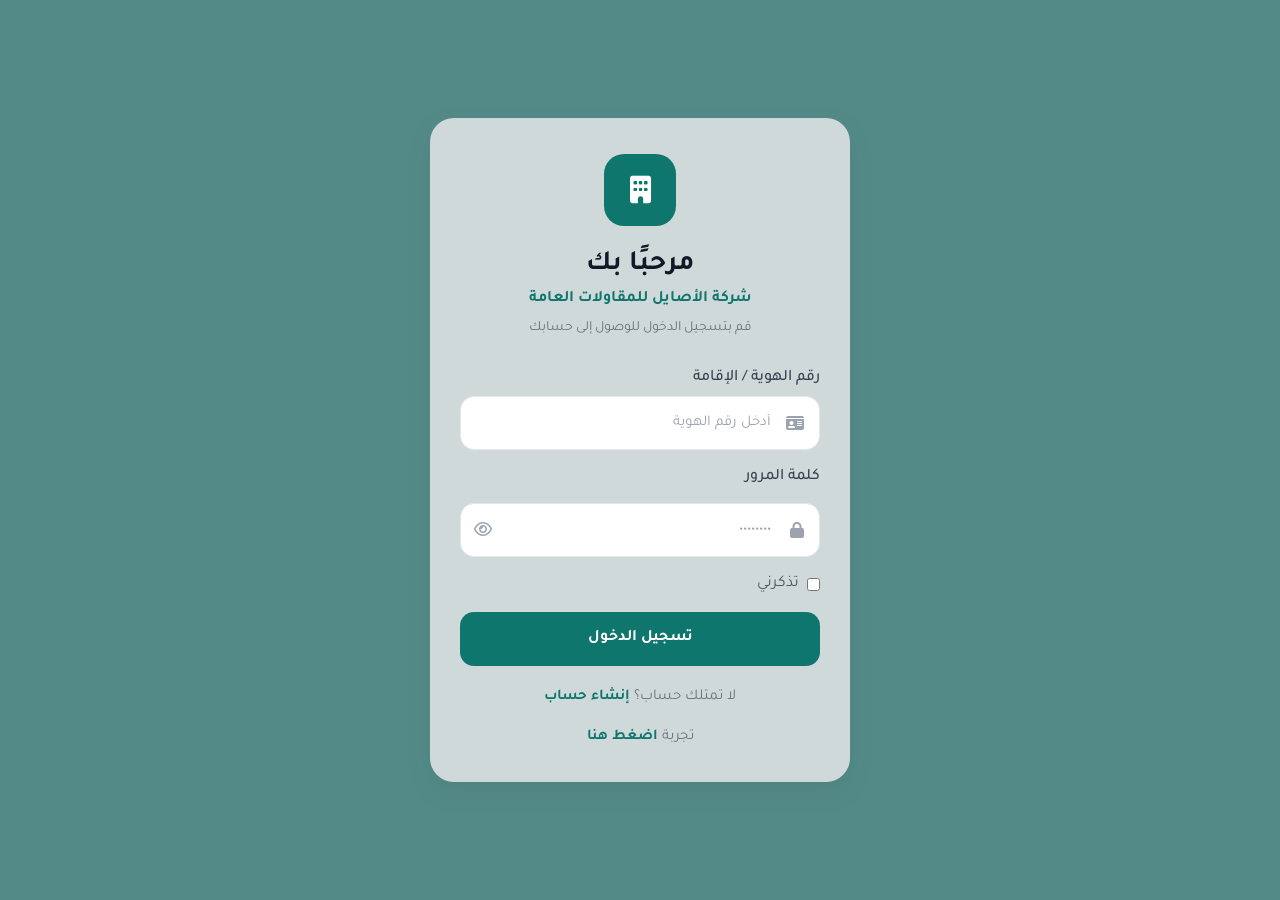
<file: index.html>
<!DOCTYPE html>
<html lang="ar" dir="rtl">

<head>
    <meta charset="UTF-8">
    <meta name="viewport" content="width=device-width, initial-scale=1.0">
    <title>تسجيل الدخول | شركة الاصايل</title>

    <link href="https://fonts.googleapis.com/css2?family=Tajawal:wght@300;400;500;700&display=swap" rel="stylesheet">

    <link rel="stylesheet" href="https://cdnjs.cloudflare.com/ajax/libs/font-awesome/6.4.0/css/all.min.css">

    <link rel="stylesheet" href="css/style.css">
</head>

<body>

    <div class="page-container">

        <div class="login-card">

            <div class="logo-wrapper">
                <div class="logo-circle">
                    <i class="fas fa-building"></i>
                </div>
            </div>

            <div class="login-header">
                <h1>مرحبًا بك</h1>

                <p class="company-name">
                    شركة الأصايل للمقاولات العامة
                </p>

                <p class="sub-text">
                    قم بتسجيل الدخول للوصول إلى حسابك
                </p>
            </div>

            <form id="loginForm" action="login.php" method="POST">

                <div class="input-group">

                    <label for="identity">
                        رقم الهوية / الإقامة
                    </label>

                    <div class="input-wrapper">

                        <i class="fas fa-id-card input-icon"></i>

                        <input
                            type="text"
                            id="identity"
                            name="national_id"
                            placeholder="أدخل رقم الهوية"
                            maxlength="20"
                            required>

                    </div>

                    <small id="identityError" class="error-message"></small>

                </div>

                <div class="input-group">

                    <div class="label-row">

                        <label for="password">
                            كلمة المرور
                        </label>

                    </div>

                    <div class="input-wrapper">

                        <i class="fas fa-lock input-icon"></i>

                        <input
                            type="password"
                            id="password"
                            name="password"
                            placeholder="••••••••"
                            required>

                        <button
                            type="button"
                            id="togglePassword"
                            class="toggle-password">

                            <i class="far fa-eye"></i>

                        </button>

                    </div>

                    <small id="passwordError" class="error-message"></small>

                </div>

                <div class="remember-row">

                    <label class="remember-me">
                        <input type="checkbox" name="remember">
                        <span>تذكرني</span>
                    </label>

                </div>

                <button
                    type="submit"
                    class="submit-btn">

                    تسجيل الدخول

                </button>

            </form>

            <div class="register-link">
                لا تمتلك حساب؟
                <a href="registerm.html">
                    إنشاء حساب
                </a>
            </div>
            <div class="register-link">
                تجربة 
                <a href="dashboard.html">
                    اضغط هنا 
                </a>
            </div>

        </div>

    </div>

    <script>
        const password = document.getElementById("password");
        const toggle = document.getElementById("togglePassword");
        const identity = document.getElementById("identity");

        // أرقام فقط
        identity.addEventListener("input", () => {
            identity.value = identity.value.replace(/\D/g, "");
        });

        // إظهار وإخفاء كلمة المرور
        toggle.addEventListener("click", () => {

            const hidden = password.type === "password";

            password.type = hidden ? "text" : "password";

            toggle.innerHTML = hidden
                ? '<i class="far fa-eye-slash"></i>'
                : '<i class="far fa-eye"></i>';
        });
    </script>

</body>
</html>
</file>
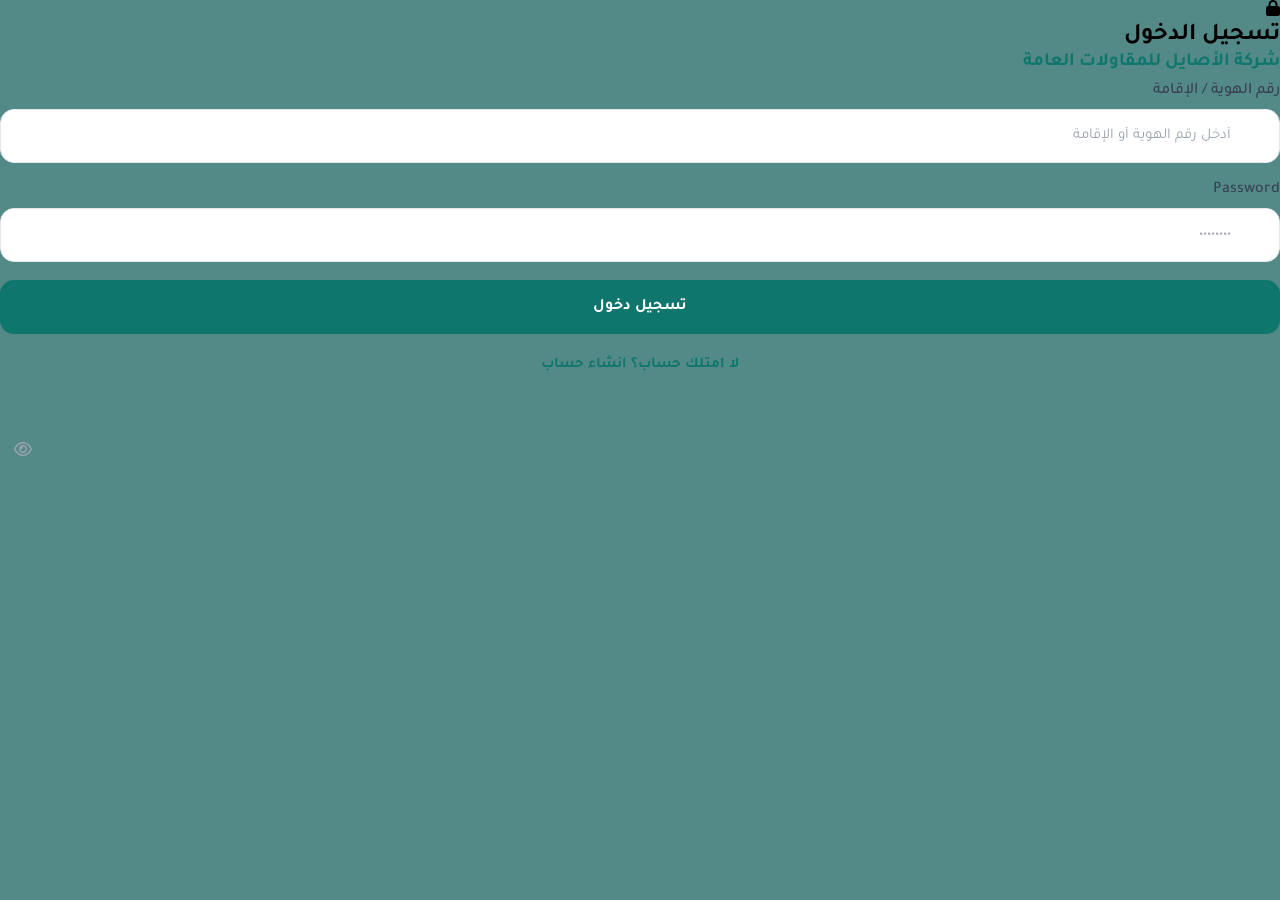
<file: appm3.html>
<!DOCTYPE html>
<html lang="ar" dir="rtl">
<head>
    <meta charset="UTF-8">
    <meta name="viewport" content="width=device-width, initial-scale=1.0">
    <title>تسجيل الدخول - شركة الأصايل </title>
    <link rel="stylesheet" href="css/style.css">
    <link rel="stylesheet" href="https://cdnjs.cloudflare.com/ajax/libs/font-awesome/6.4.0/css/all.min.css">
</head>
<body>

    <div class="login-container">
        <div class="lock-icon-wrapper">
            <div class="lock-icon">
                <i class="fas fa-lock"></i>
            </div>
        </div>

        <h2>تسجيل الدخول</h2>
        <h3 class="company-name">شركة الأصايل للمقاولات العامة</h3>

        <form id="loginForm">
            <div class="input-group">
                <label for="identity">رقم الهوية / الإقامة</label>
                <input type="text" id="identity" placeholder="أدخل رقم الهوية أو الإقامة" required>
            </div>

            <div class="input-group">
                <label for="password">Password</label>
                <div class="password-wrapper">
                    <input type="password" id="password" placeholder="••••••••" required>
                    <button type="button" class="toggle-password" id="togglePassword">
                        <i class="far fa-eye"></i>
                    </button>
                </div>
            </div>

            <button type="submit" class="submit-btn">تسجيل دخول</button>
        </form>

        <div class="register-link">
            <a href="#">لا امتلك حساب؟ انشاء حساب</a>
        </div>
    </div>

    <script>
        const togglePassword = document.querySelector('#togglePassword');
        const passwordInput = document.querySelector('#password');

        togglePassword.addEventListener('click', function () {
            // تبديل نوع الحقل بين password و text
            const type = passwordInput.getAttribute('type') === 'password' ? 'text' : 'password';
            passwordInput.setAttribute('type', type);
            
            // تغيير شكل العين (مفتوحة / مغلقة)
            this.querySelector('i').classList.toggle('fa-eye');
            this.querySelector('i').classList.toggle('fa-eye-slash');
        });
    </script>
</body>
</html>
</file>
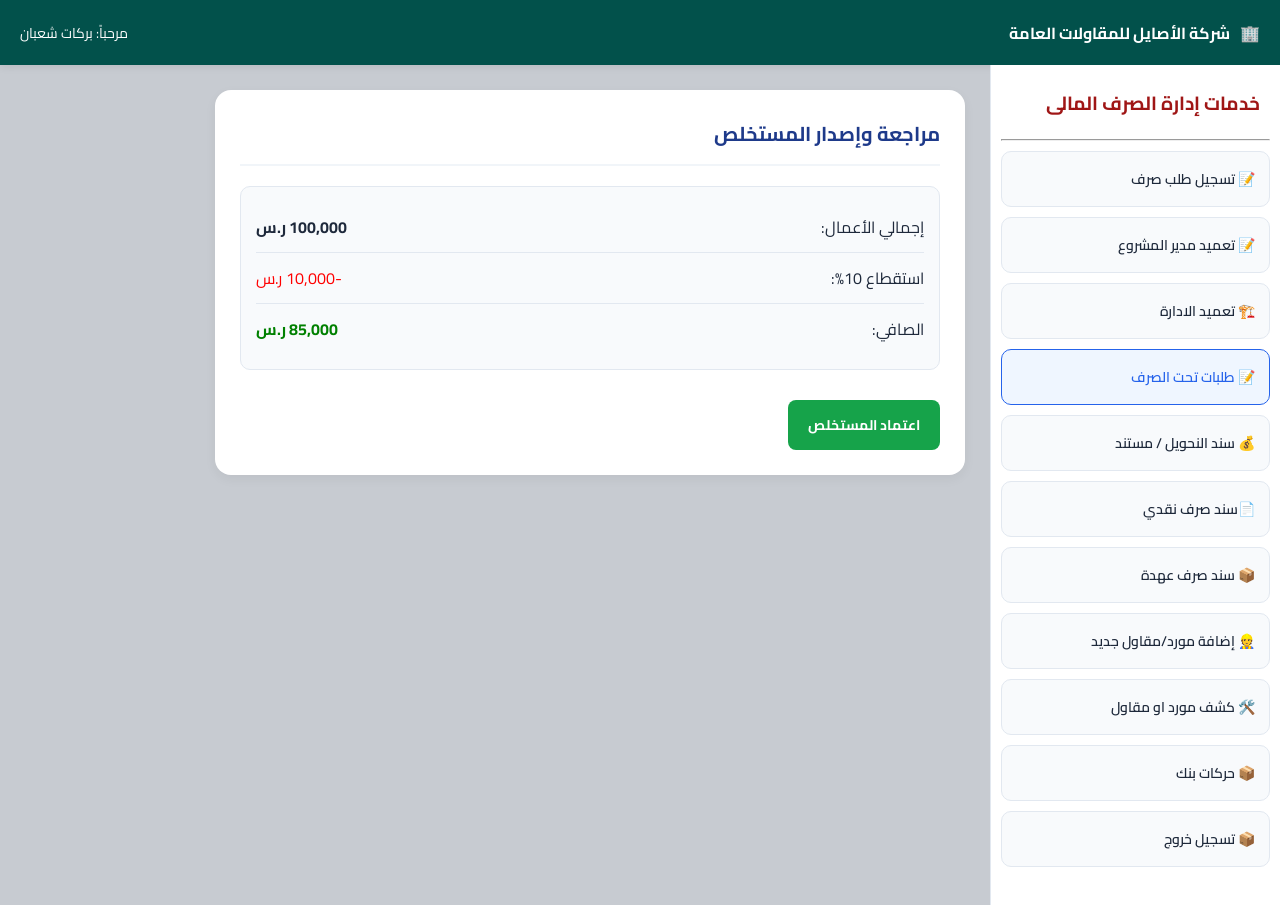
<file: dashboard.html>
<!DOCTYPE html>
<html lang="ar" dir="rtl">

<head>
  <meta charset="UTF-8">
    <meta name="viewport" content="width=device-width, initial-scale=1.0">
    <title>لوحة تحكم العقود والمستخلصات - أسلوب قوى</title>
    <link rel="stylesheet" href="css/page1.css">

    <!-- Font -->
    <link href="https://fonts.googleapis.com/css2?family=Cairo:wght@400;600;700&display=swap" rel="stylesheet">
</head>
<body>
    <!-- الشريط العلوي -->
    <div class="top-bar">
        <div class="company-info">
            <span>🏢</span>
            <div class="company-name">
                شركة الأصايل للمقاولات العامة
            </div>
        </div>

        <div class="user-section">
            مرحباً: بركات شعبان
        </div>
    </div>

    <div class="main-wrapper">

        <!-- القائمة -->
        <div class="right-services-sidebar">

            <div class="sidebar-title">
                
                خدمات إدارة الصرف المالى              
            
            </div>
            <hr>

            <button class="service-btn"
                onclick="openService(event,'srv-agreement')">
              
                📝 تسجيل  طلب صرف
            </button>
            <button class="service-btn"
                onclick="openService(event,'srv-agreement')">
              
                📝 تعميد مدير المشروع
            </button>


            <button class="service-btn"
                onclick="openService(event,'srv-work')">
                🏗️ تعميد الادارة
            </button>

            <button class="service-btn active"
                onclick="openService(event,'srv-invoice')">
                📝 طلبات تحت الصرف 
            </button>

            <button class="service-btn"
                onclick="openService(event,'srv-payment')">
                💰   سند النحويل / مستند
            </button>

            <button class="service-btn"
                onclick="openService(event,'srv-order')">
                📄سند صرف نقدي
            </button>
            <button class="service-btn"
                onclick="openService(event,'srv-agreement1')">
                📦 سند صرف عهدة
            </button>

            <button class="service-btn"
                onclick="openService(event,'srv-contractor')">
                👷 إضافة مورد/مقاول جديد
            </button>

            <button class="service-btn"
                onclick="openService(event,'srv-job')">
                🛠️ كشف مورد او مقاول
            </button>

            <button class="service-btn"
                onclick="openService(event,'srv-agreement1')">
                📦 حركات بنك
            </button>

            <button class="service-btn"
                onclick="openService(event,'srv-agreement1')">
                📦 تسجيل خروج 
            </button>


        </div>
  

        <!-- مساحة العمل -->
        <div class="left-workspace">

            <!-- اتفاقية -->
            <div id="srv-agreement"
                class="workspace-card">

                <div class="card-title">
                  إنشاء طلب صرف اموال
                </div>

                 <div class="form-group">
                    <label>اسم المشروع</label>
                    <input type="text"
                        placeholder="أدخل اسم المشروع">
                </div>

                <div class="form-group">
                    <label>اسم المورد /المقاول</label>
                    <input type="text"
                        placeholder="أدخل اسم المقاول">
                </div>
                <div class="form-group">
                    <label >تاريخ الاتفاق</label>
                    <input type="date">
                </div><br>

                <button class="action-btn">
                 الخطوة التالية
                </button>

            </div> 

            <!-- الأعمال -->
            <div id="srv-work"
                class="workspace-card">

                <div class="card-title">
                    تسجيل الأعمال الميدانية
                </div>
                
            </div>

            <!-- المستخلص -->
            <div id="srv-invoice"
                class="workspace-card active">

                <div class="card-title">
                    مراجعة وإصدار المستخلص
                </div>

                <div class="summary-box">

                    <div class="summary-row">
                        <span>إجمالي الأعمال:</span>
                        <strong>100,000 ر.س</strong>
                    </div>

                    <div class="summary-row">
                        <span>استقطاع 10%:</span>
                        <span style="color:red;">
                            -10,000 ر.س
                        </span>
                    </div>

                    <div class="summary-row">
                        <span>الصافي:</span>
                        <strong style="color:green;">
                            85,000 ر.س
                        </strong>
                    </div>

                </div>

                <br>

                <button class="action-btn success-btn">
                    اعتماد المستخلص
                </button>

            </div>

            <!-- سند الصرف -->
            <div id="srv-payment"
                class="workspace-card">

                <div class="card-title">
                    سند الصرف المالي
                </div>

                <div class="form-group">
                    <label>طريقة الدفع</label>

                    <select>
                        <option>
                            تحويل بنكي سريع
                        </option>

                        <option>
                            صرف نقدي
                        </option>

                        <option value="1">
                            عهدة عباس ابن فرناس
                        </option>
                       <option value="10">بركات

                       </option>

                    </select>
                </div>

                <button class="action-btn">
                    إصدار السند
                </button>

            </div>

            <!-- خدمات إضافية -->
            <div id="srv-order" class="workspace-card">
                <div class="card-title">
                    أمر صرف المستخلص
                </div>
            </div>

            <div id="srv-contractor" class="workspace-card">
                <div class="card-title">
                    إضافة مقاول جديد
                </div>
                <div class="form-group">
                    <label>اسم المقاول</label>
                    <input type="text"
                        placeholder="أدخل اسم المقاول">
                </div>

                <div class="form-group">
                    <label >تاريخ الاضافة</label>
                    <input type="date">
                </div>

                <button class="action-btn">
                  اضافة
                </button>
            </div>

            <div id="srv-job" class="workspace-card">
                <div class="card-title">
                    إضافة عمل جديد
                </div>
                <div class="form-group">
                    <label>اسم العمل</label>
                    <input type="text"
                        placeholder="أدخل اسم العمل">
                </div>

                <div class="form-group">
                    <label >تاريخ الاضافة</label>
                    <input type="date">
                </div>

                <button class="action-btn">
                  اضافة
                </button>

            </div>

               <div id="srv-agreement1"
                class="workspace-card">

                <div class="card-title">
                 اضافة وحدة قياس جديدة
                </div>

                 <div class="form-group">
                    <label>اسم الوحدة</label>
                    <input type="text"
                        placeholder="أدخل اسم الوحدة">
                </div>

                <div class="form-group">
                    <label >تاريخ الاضافة</label>
                    <input type="date">
                </div>

                <button class="action-btn">
                  اضافة
                </button>

            </div> 



        </div>
    </div>

    <script>
        function openService(evt, serviceId) {

            const cards =
                document.querySelectorAll('.workspace-card');

            cards.forEach(card => {
                card.classList.remove('active');
            });

            const buttons =
                document.querySelectorAll('.service-btn');

            buttons.forEach(btn => {
                btn.classList.remove('active');
            });

            document
                .getElementById(serviceId)
                .classList.add('active');

            evt.currentTarget
                .classList.add('active');
        }
    </script>


</body>
</html>
</file>
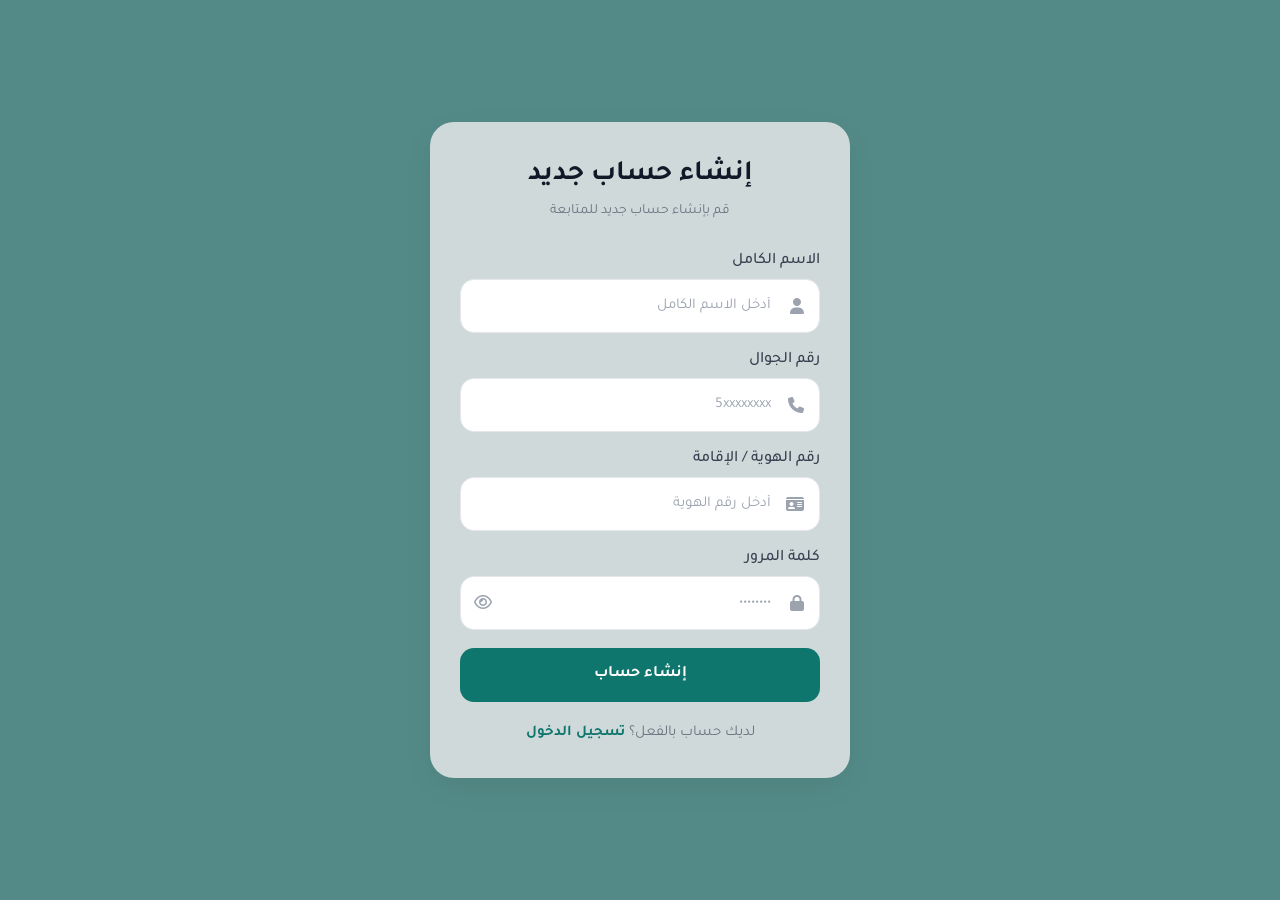
<file: register.html>
<!DOCTYPE html>
<html lang="ar" dir="rtl">

<head>
    <meta charset="UTF-8">
    <meta name="viewport" content="width=device-width, initial-scale=1.0">
    <title>إنشاء حساب | شركة الأصايل</title>

    <!-- Font -->
    <link href="https://fonts.googleapis.com/css2?family=Tajawal:wght@300;400;500;700&display=swap" rel="stylesheet">

    <!-- Icons -->
    <link rel="stylesheet"
        href="https://cdnjs.cloudflare.com/ajax/libs/font-awesome/6.4.0/css/all.min.css">

    <link rel="stylesheet" href="css/style.css">
</head>

<body>

    <div class="page-container">

        <div class="login-card">

            <!-- Header -->
            <div class="login-header">
                <h1>إنشاء حساب جديد</h1>
              
                <p class="sub-text">
                    قم بإنشاء حساب جديد للمتابعة
                </p>
            </div>

            <!-- Form -->
            <form id="registerForm">

                <!-- الاسم الكامل -->
                <div class="input-group">

                    <label for="fullName">
                        الاسم الكامل
                    </label>

                    <div class="input-wrapper">

                        <i class="fas fa-user input-icon"></i>

                        <input
                            type="text"
                            id="fullName"
                            placeholder="أدخل الاسم الكامل"
                            required>

                    </div>

                </div>

                <!-- رقم الجوال -->
                <div class="input-group">

                    <label for="phone">
                        رقم الجوال
                    </label>

                    <div class="input-wrapper">

                        <i class="fas fa-phone input-icon"></i>

                        <input
                            type="tel"
                            id="phone"
                            placeholder="5xxxxxxxx"
                            maxlength="9"
                            inputmode="numeric"
                            required>

                    </div>

                </div>

                <!-- رقم الهوية -->
                <div class="input-group">

                    <label for="nationalId">
                        رقم الهوية / الإقامة
                    </label>

                    <div class="input-wrapper">

                        <i class="fas fa-id-card input-icon"></i>

                        <input
                            type="text"
                            id="nationalId"
                            placeholder="أدخل رقم الهوية"
                            maxlength="20"
                            inputmode="numeric"
                            required>

                    </div>

                </div>

                <!-- كلمة المرور -->
                <div class="input-group">

                    <label for="password">
                        كلمة المرور
                    </label>

                    <div class="input-wrapper">

                        <i class="fas fa-lock input-icon"></i>

                        <input
                            type="password"
                            id="password"
                            placeholder="••••••••"
                            required>

                        <button
                            type="button"
                            id="togglePassword"
                            class="toggle-password">

                            <i class="far fa-eye"></i>

                        </button>

                    </div>

                </div>

                <!-- زر إنشاء الحساب -->
                <button
                    type="submit"
                    class="submit-btn">

                    إنشاء حساب

                </button>

            </form>

            <!-- رابط تسجيل الدخول -->
            <div class="register-link">

                لديك حساب بالفعل؟

                <a href="index.html">
                    تسجيل الدخول
                </a>

            </div>

        </div>

    </div>

    <script>
        const password =
            document.getElementById("password");

        const toggle =
            document.getElementById("togglePassword");

        const nationalId =
            document.getElementById("nationalId");

        const phone =
            document.getElementById("phone");

        // أرقام فقط للهوية
        nationalId.addEventListener("input", () => {
            nationalId.value =
                nationalId.value.replace(/\D/g, "");
        });

        // أرقام فقط للجوال
        phone.addEventListener("input", () => {
            phone.value =
                phone.value.replace(/\D/g, "");
        });

        // إظهار كلمة المرور
        toggle.addEventListener("click", () => {

            const hidden =
                password.type === "password";

            password.type =
                hidden ? "text" : "password";

            toggle.innerHTML =
                hidden
                    ? '<i class="far fa-eye-slash"></i>'
                    : '<i class="far fa-eye"></i>';
        });
    </script>

</body>

</html>
</file>
<file: css/style.css>
@import url('https://fonts.googleapis.com/css2?family=Tajawal:wght@300;400;500;700&display=swap');

*{
    margin:0;
    padding:0;
    box-sizing:border-box;
}

body{
    font-family:'Tajawal',sans-serif;
    background:#115e59b8;
    min-height:100vh;
    direction:rtl;
}

/* الصفحة */
.page-container{
    min-height:100vh;
    display:flex;
    justify-content:center;
    align-items:center;
    padding:40px 20px;
}

/* الكارت */
.login-card{
    width:100%;
    max-width:420px;
    background:#eeeeeecc;
    border-radius:24px;
    padding:36px 30px;
    box-shadow:
    0 10px 30px rgba(0,0,0,.06);
    transition:.3s;
}

/* اللوجو */
.logo-wrapper{
    display:flex;
    justify-content:center;
    margin-bottom:22px;
}

.logo-circle{
    width:72px;
    height:72px;
    border-radius:20px;
    background:#0f766e;
    color:#fff;
    display:flex;
    justify-content:center;
    align-items:center;
    font-size:28px;
}

/* الهيدر */
.login-header{
    text-align:center;
    margin-bottom:28px;
}

.login-header h1{
    font-size:28px;
    color:#111827;
    margin-bottom:8px;
}

.company-name{
    color:#0f766e;
    font-weight:600;
    margin-bottom:8px;
}

.sub-text{
    color:#6b7280;
    font-size:14px;
    line-height:1.7;
}

/* الحقول */
.input-group{
    margin-bottom:18px;
}

.label-row{
    display:flex;
    justify-content:space-between;
    align-items:center;
    margin-bottom:8px;
}

.input-group label{
    font-weight:500;
    color:#374151;
    margin-bottom:8px;
    display:block;
}

/* wrapper */
.input-wrapper{
    position:relative;
}

/* الأيقونات */
.input-icon{
    position:absolute;
    right:16px;
    top:50%;
    transform:translateY(-50%);
    color:#9ca3af;
    font-size:16px;
}

/* الحقول */
.input-group input{
    width:100%;
    height:54px;
    border:1px solid #e5e7eb;
    border-radius:14px;
    background:#fff;
    padding:0 48px;
    font-size:15px;
    outline:none;
    transition:.2s;
    font-family:'Tajawal',sans-serif;
}

.input-group input::placeholder{
    color:#9ca3af;
}

.input-group input:focus{
    border-color:#0f766e;
    box-shadow:
    0 0 0 4px rgba(15,118,110,.08);
}

/* الجوال والهوية */
#phone,
#nationalId,
#identity{
    direction:ltr;
    text-align:right;
}

/* زر إظهار كلمة المرور */
.toggle-password{
    position:absolute;
    left:14px;
    top:50%;
    transform:translateY(-50%);
    border:none;
    background:none;
    cursor:pointer;
    color:#9ca3af;
    font-size:16px;
}

.toggle-password:hover{
    color:#0f766e;
}

/* نسيت كلمة المرور */
.forgot-link{
    color:#0f766e;
    text-decoration:none;
    font-size:14px;
}

.forgot-link:hover{
    text-decoration:underline;
}

/* تذكرني */
.remember-row{
    margin:18px 0;
}

.remember-me{
    display:flex;
    gap:8px;
    align-items:center;
    color:#4b5563;
    cursor:pointer;
}

/* الزر */
.submit-btn{
    width:100%;
    height:54px;
    border:none;
    border-radius:14px;
    background:#0f766e;
    color:#fff;
    font-size:16px;
    font-weight:700;
    cursor:pointer;
    transition:.2s;
    font-family:'Tajawal',sans-serif;
}

.submit-btn:hover{
    background:#115e59;
    transform:translateY(-1px);
}

/* رابط التسجيل */
.register-link{
    text-align:center;
    margin-top:22px;
    color:#6b7280;
    font-size:15px;
}

.register-link a{
    color:#0f766e;
    text-decoration:none;
    font-weight:600;
}

.register-link a:hover{
    text-decoration:underline;
}

/* الأخطاء */
.error-message{
    display:block;
    margin-top:6px;
    color:#dc2626;
    font-size:13px;
}

/* =======================
   Responsive
======================= */

/* تابلت */
@media (max-width:992px){
    .login-card{
        max-width:400px;
    }
}

/* جوال */
@media (max-width:768px){

    .page-container{
        padding:20px 16px;
        align-items:flex-start;
    }

    .login-card{
        max-width:100%;
        padding:28px 22px;
        border-radius:20px;
    }

    .logo-circle{
        width:64px;
        height:64px;
        font-size:24px;
        border-radius:18px;
    }

    .login-header h1{
        font-size:24px;
    }

    .company-name{
        font-size:15px;
    }

    .sub-text{
        font-size:13px;
    }

    .input-group input{
        height:52px;
        font-size:14px;
    }

    .submit-btn{
        height:52px;
        font-size:15px;
    }
}

/* شاشات صغيرة جدًا */
@media (max-width:400px){

    .login-card{
        padding:24px 18px;
    }

    .login-header h1{
        font-size:22px;
    }
}
</file>
<file: css/page1.css>
:root {
            --bg-color: #4755694d;
            --navbar-bg: #02514b;
            --card-bg: #ffffff;
            --accent-color: #2563eb;
            --text-dark: #1e293b;
            --border-color: #e2e8f0;
        }

        * {
            margin: 0;
            padding: 0;
            box-sizing: border-box;
            font-family: 'Cairo', sans-serif;
        }

        body {
            background: var(--bg-color);
            color: var(--text-dark);
            min-height: 100vh;
            overflow-x: hidden;
        }

        /* الشريط العلوي */
        .top-bar {
            background: var(--navbar-bg);
            color: white;
            height: 65px;
            padding: 0 20px;
            display: flex;
            justify-content: space-between;
            align-items: center;
            box-shadow: 0 2px 8px rgba(0, 0, 0, 0.08);
        }

        .company-info {
            display: flex;
            align-items: center;
            gap: 10px;
        }

        .company-name {
            font-weight: 700;
            font-size: 16px;
        }

        .user-section {
            font-size: 14px;
        }

        /* التقسيم */
        .main-wrapper {
            display: flex;
            min-height: calc(100vh - 60px);
        }

        /* القائمة اليمنى */
        .right-services-sidebar {
            width: 290px;
            background: #fff;
            border-left: 1px solid var(--border-color);
            padding: 20px 10px;
            display: flex;
            flex-direction: column;
            gap: 10px;
        }

        .sidebar-title {
            font-size: 19px;
            color: #990707f0;
            font-weight: 700;
            margin-bottom: 8px;
            padding-right: 10px;
        }

        .service-btn {
            background: #f8fafc;
            border: 1px solid var(--border-color);
            border-radius: 10px;
            padding: 14px;
            text-align: right;
            cursor: pointer;
            transition: 0.3s;
            font-size: 14px;
            font-weight: 600;
            color: var(--text-dark);
        }

        .service-btn:hover {
            background: #eef4ff;
        }

        .service-btn.active {
            background: #eff6ff;
            border-color: #2563eb;
            color: #2563eb;
        }

        /* مساحة العمل */
        .left-workspace {
            flex: 1;
            padding: 25px;
        }

        .workspace-card {
            display: none;
            background: white;
            border-radius: 16px;
            padding: 25px;
            box-shadow: 0 4px 12px rgba(0, 0, 0, 0.05);
            max-width: 750px;
        }

        .workspace-card.active {
            display: block;
        }

        .card-title {
            font-size: 20px;
            font-weight: 700;
            margin-bottom: 20px;
            color: #1e3a8a;
            border-bottom: 2px solid #f1f5f9;
            padding-bottom: 12px;
        }

        .form-group {
            margin-bottom: 16px;
        }

        .form-group label {
            display: block;
            margin-bottom: 6px;
            font-size: 14px;
            font-weight: 600;
            color: #475569;
        }

        .form-group input,
        .form-group select {
            width: 100%;
            padding: 12px;
            border-radius: 8px;
            border: 1px solid #cbd5e1;
            outline: none;
            font-size: 14px;
        }

        .form-group input:focus,
        .form-group select:focus {
            border-color: #2563eb;
        }

        .action-btn {
            background: #990707;
            color: white;
            border: none;
            border-radius: 8px;
            padding: 12px 20px;
            font-size: 14px;
            font-weight: 700;
            cursor: pointer;
            transition: .3s;
        }

        .action-btn:hover {
            transform: translateY(-1px);
        }

        .success-btn {
            background: #16a34a;
        }

        /* المستخلص */
        .summary-box {
            background: #f8fafc;
            border: 1px solid #e2e8f0;
            border-radius: 10px;
            padding: 15px;
        }

        .summary-row {
            display: flex;
            justify-content: space-between;
            padding: 10px 0;
            border-bottom: 1px solid #e2e8f0;
        }

        .summary-row:last-child {
            border-bottom: none;
        }

        /* الجوال */
        @media (max-width: 768px) {

            .main-wrapper {
                flex-direction: column;
            }

            .right-services-sidebar {
                width: 100%;
                overflow-x: auto;
                flex-direction: row;
                white-space: nowrap;
                padding: 10px;
            }

            .service-btn {
                min-width: 220px;
            }

            .left-workspace {
                padding: 15px;
            }
        }
</file>
